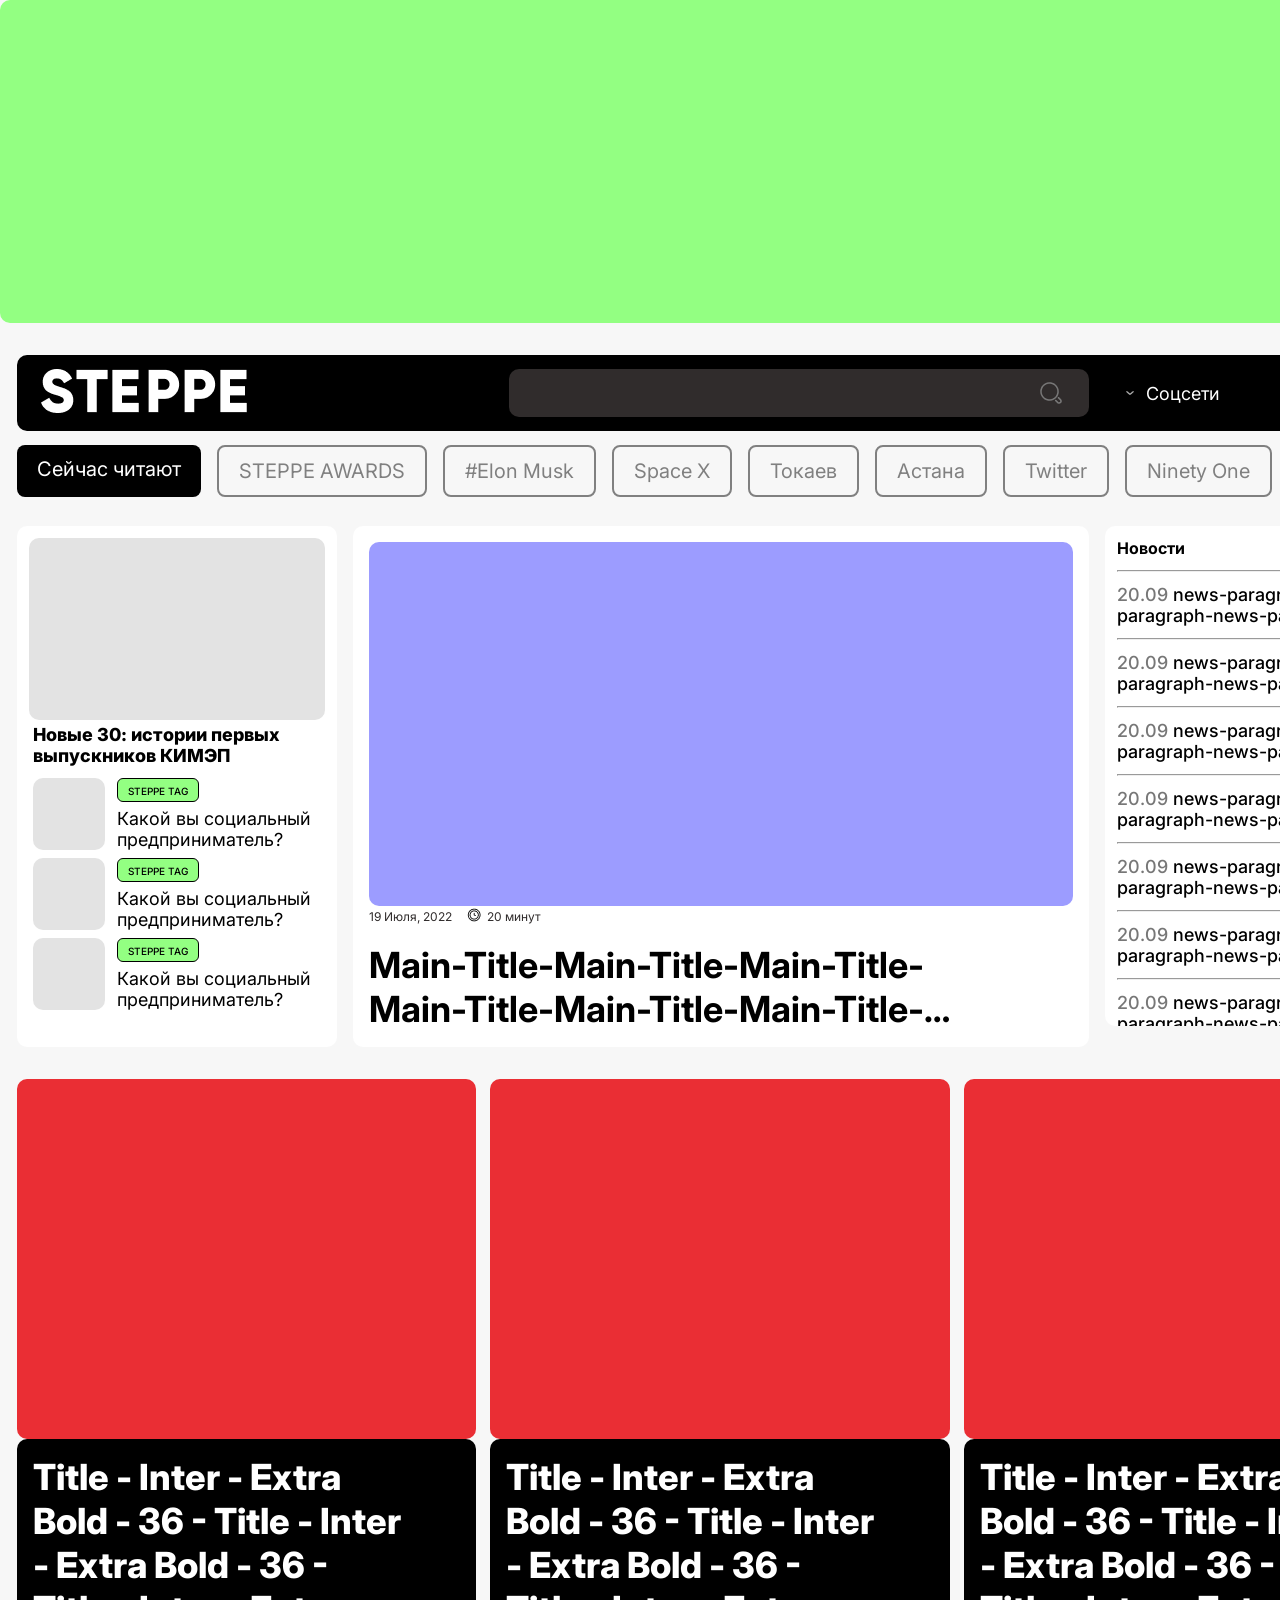
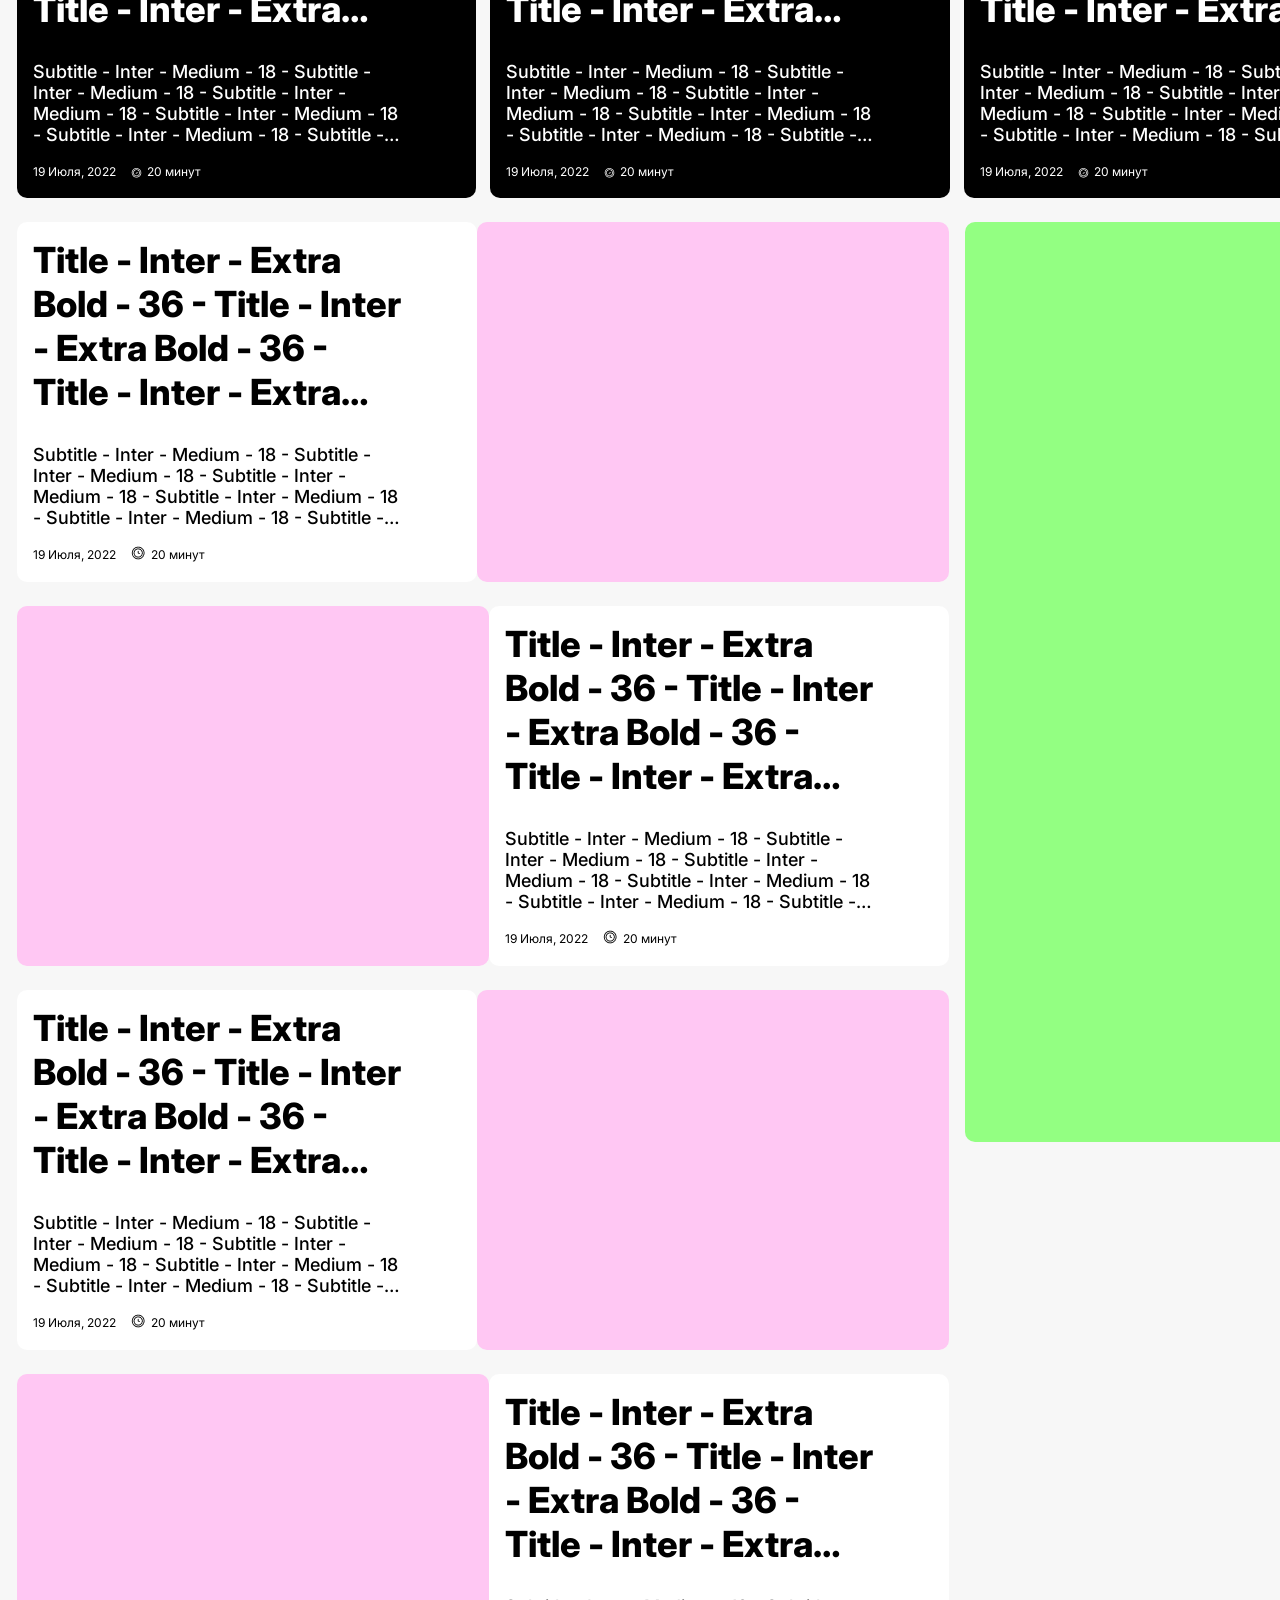
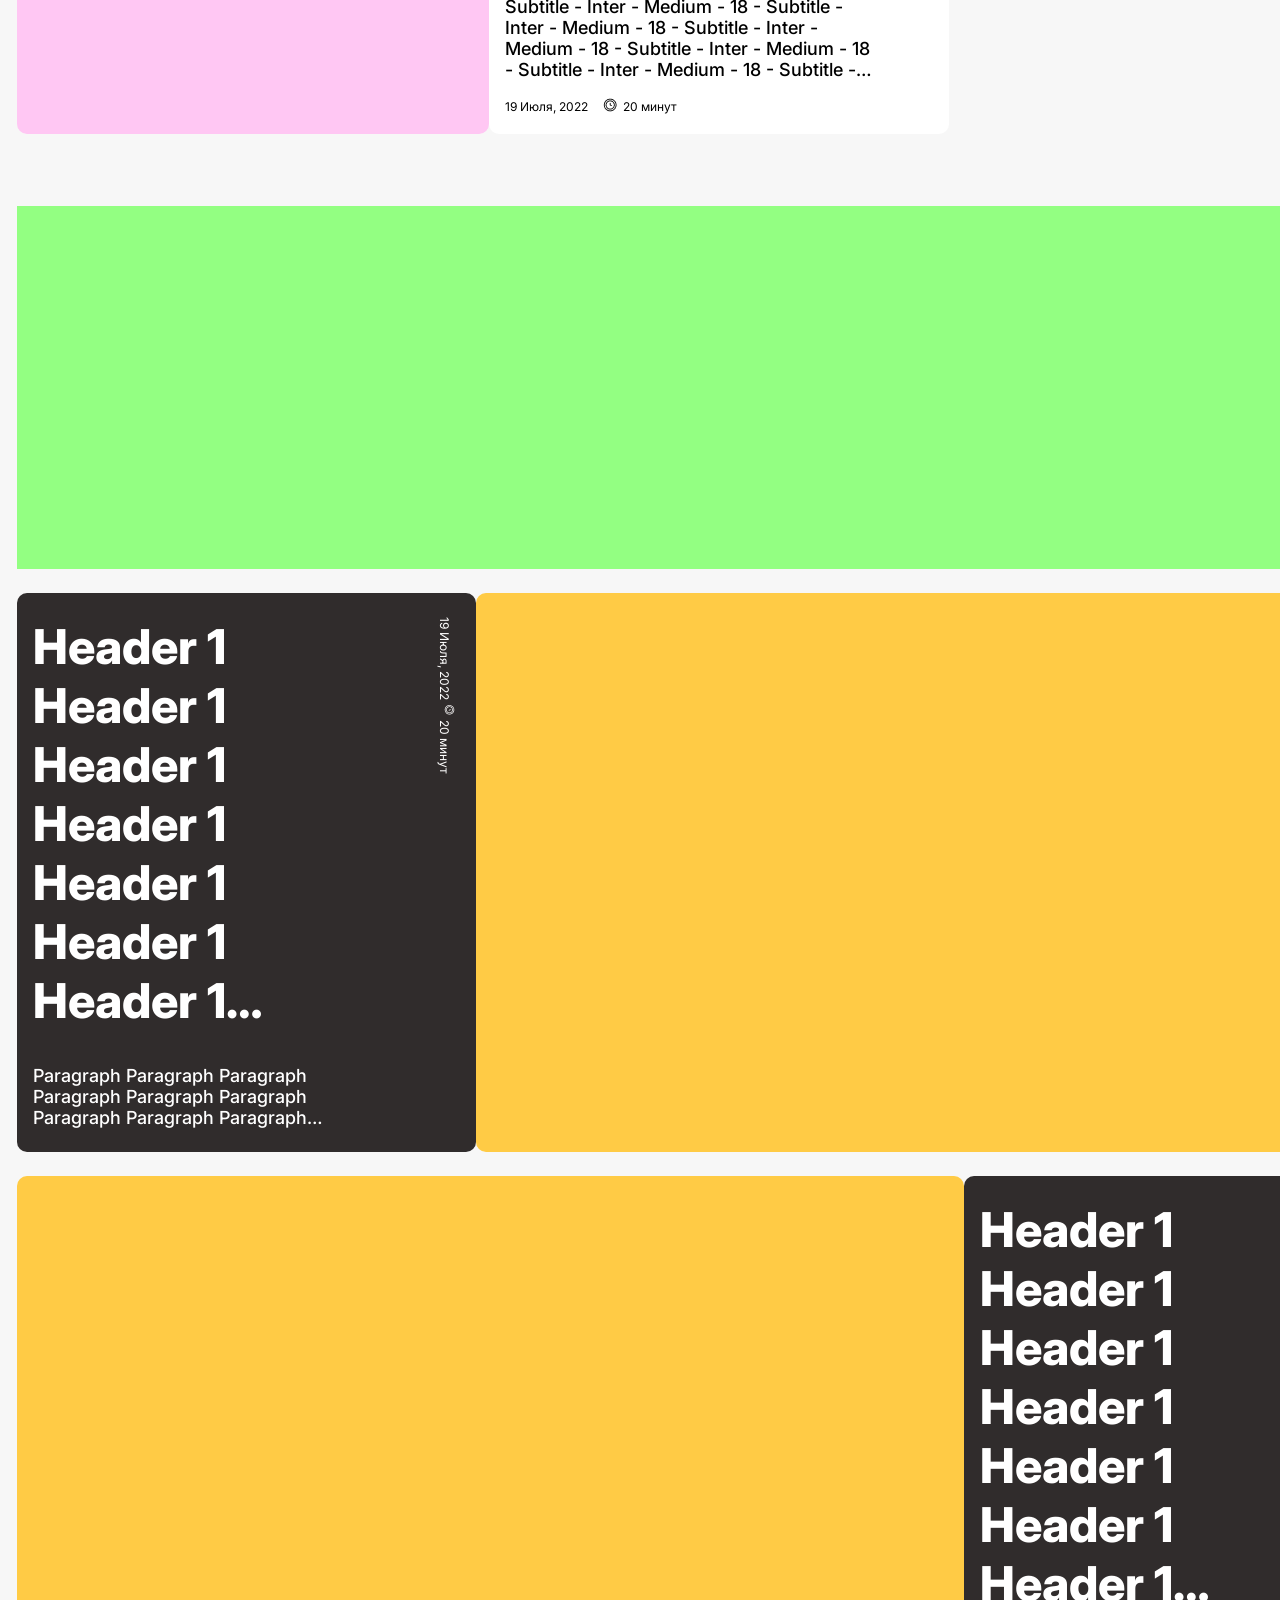
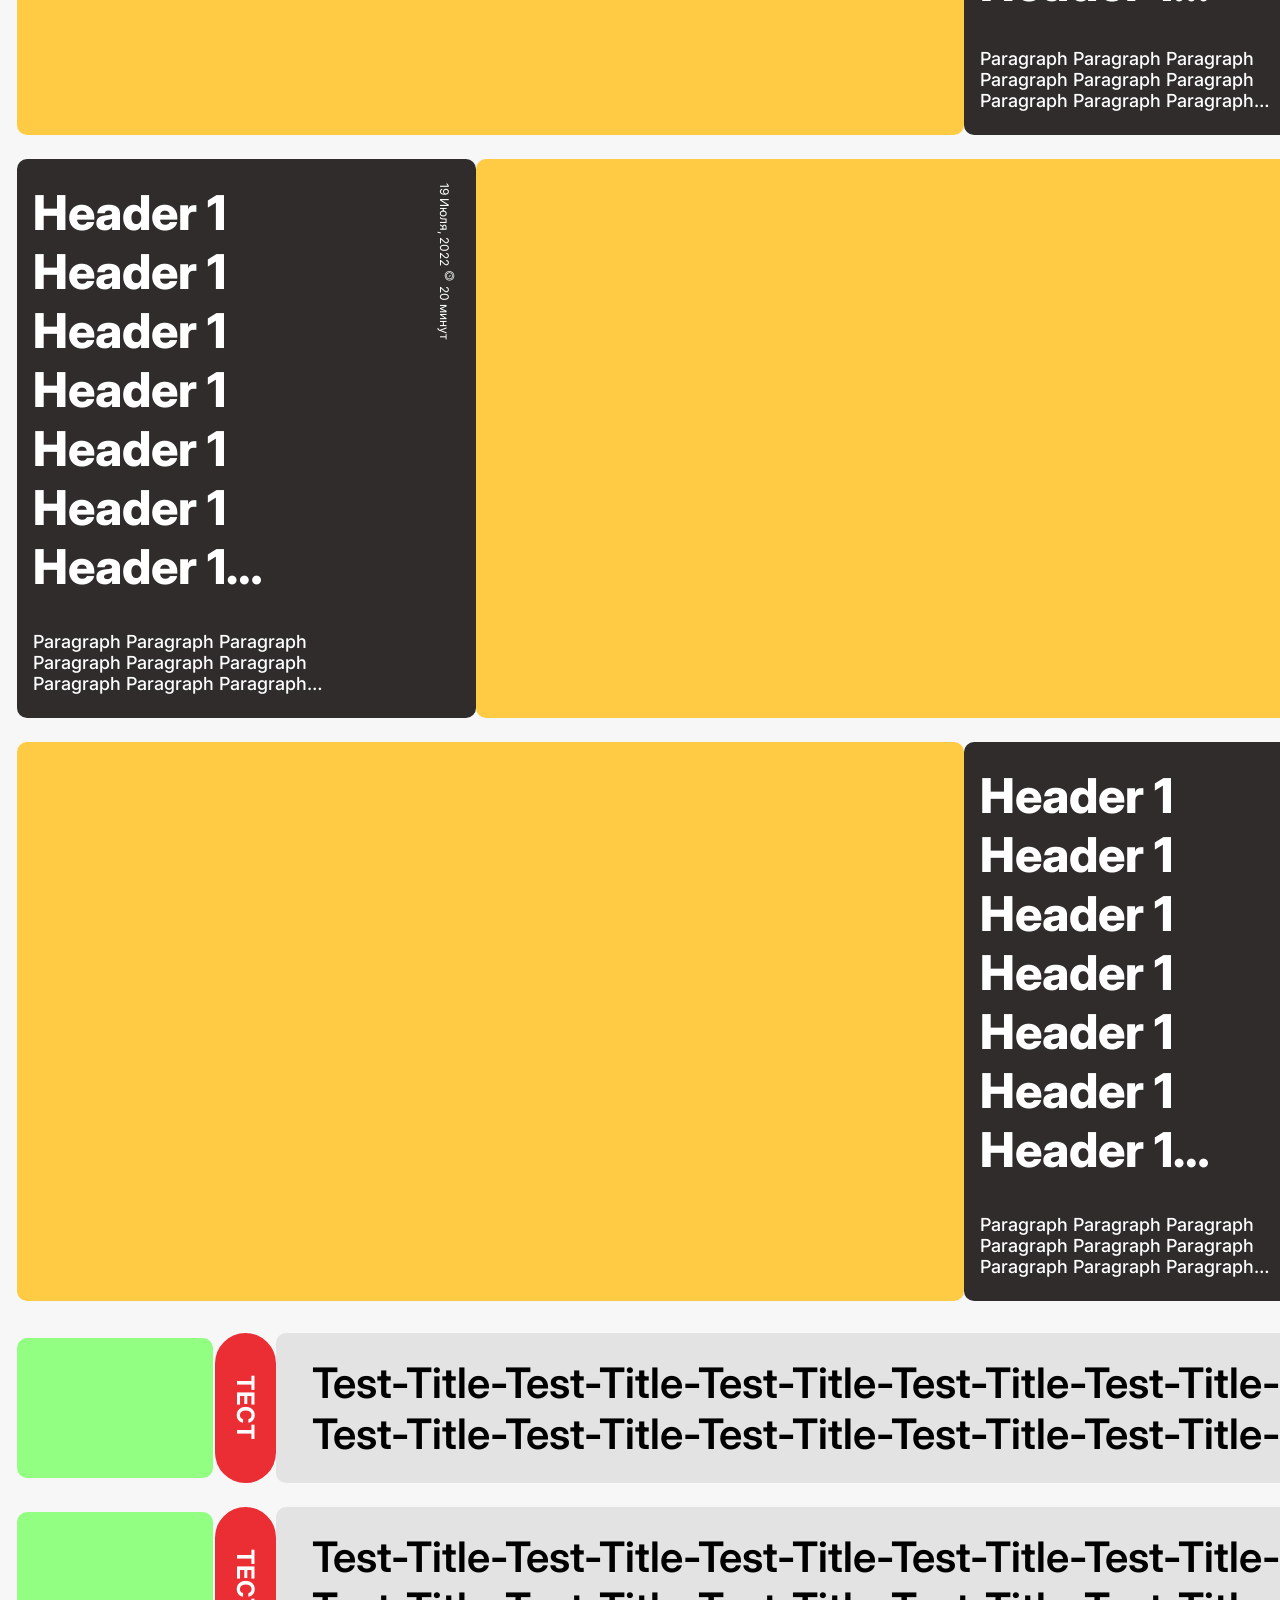
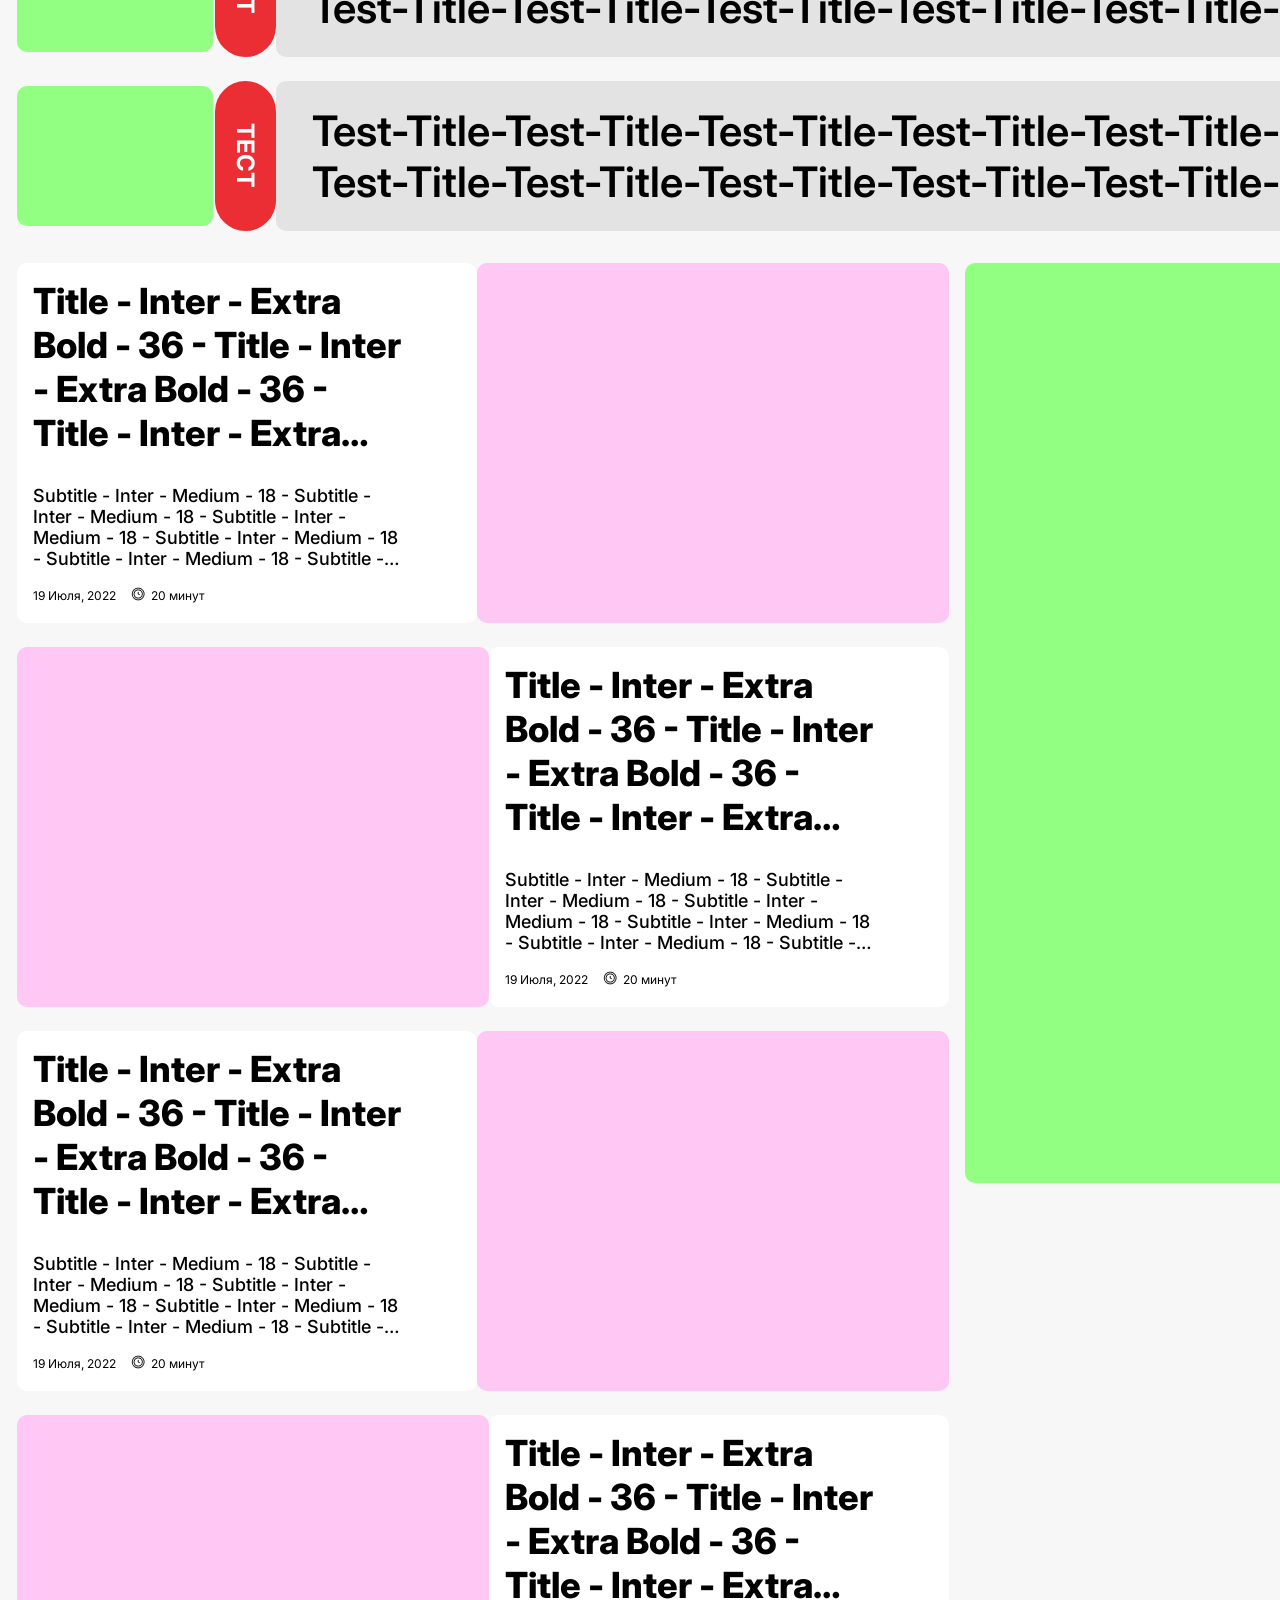
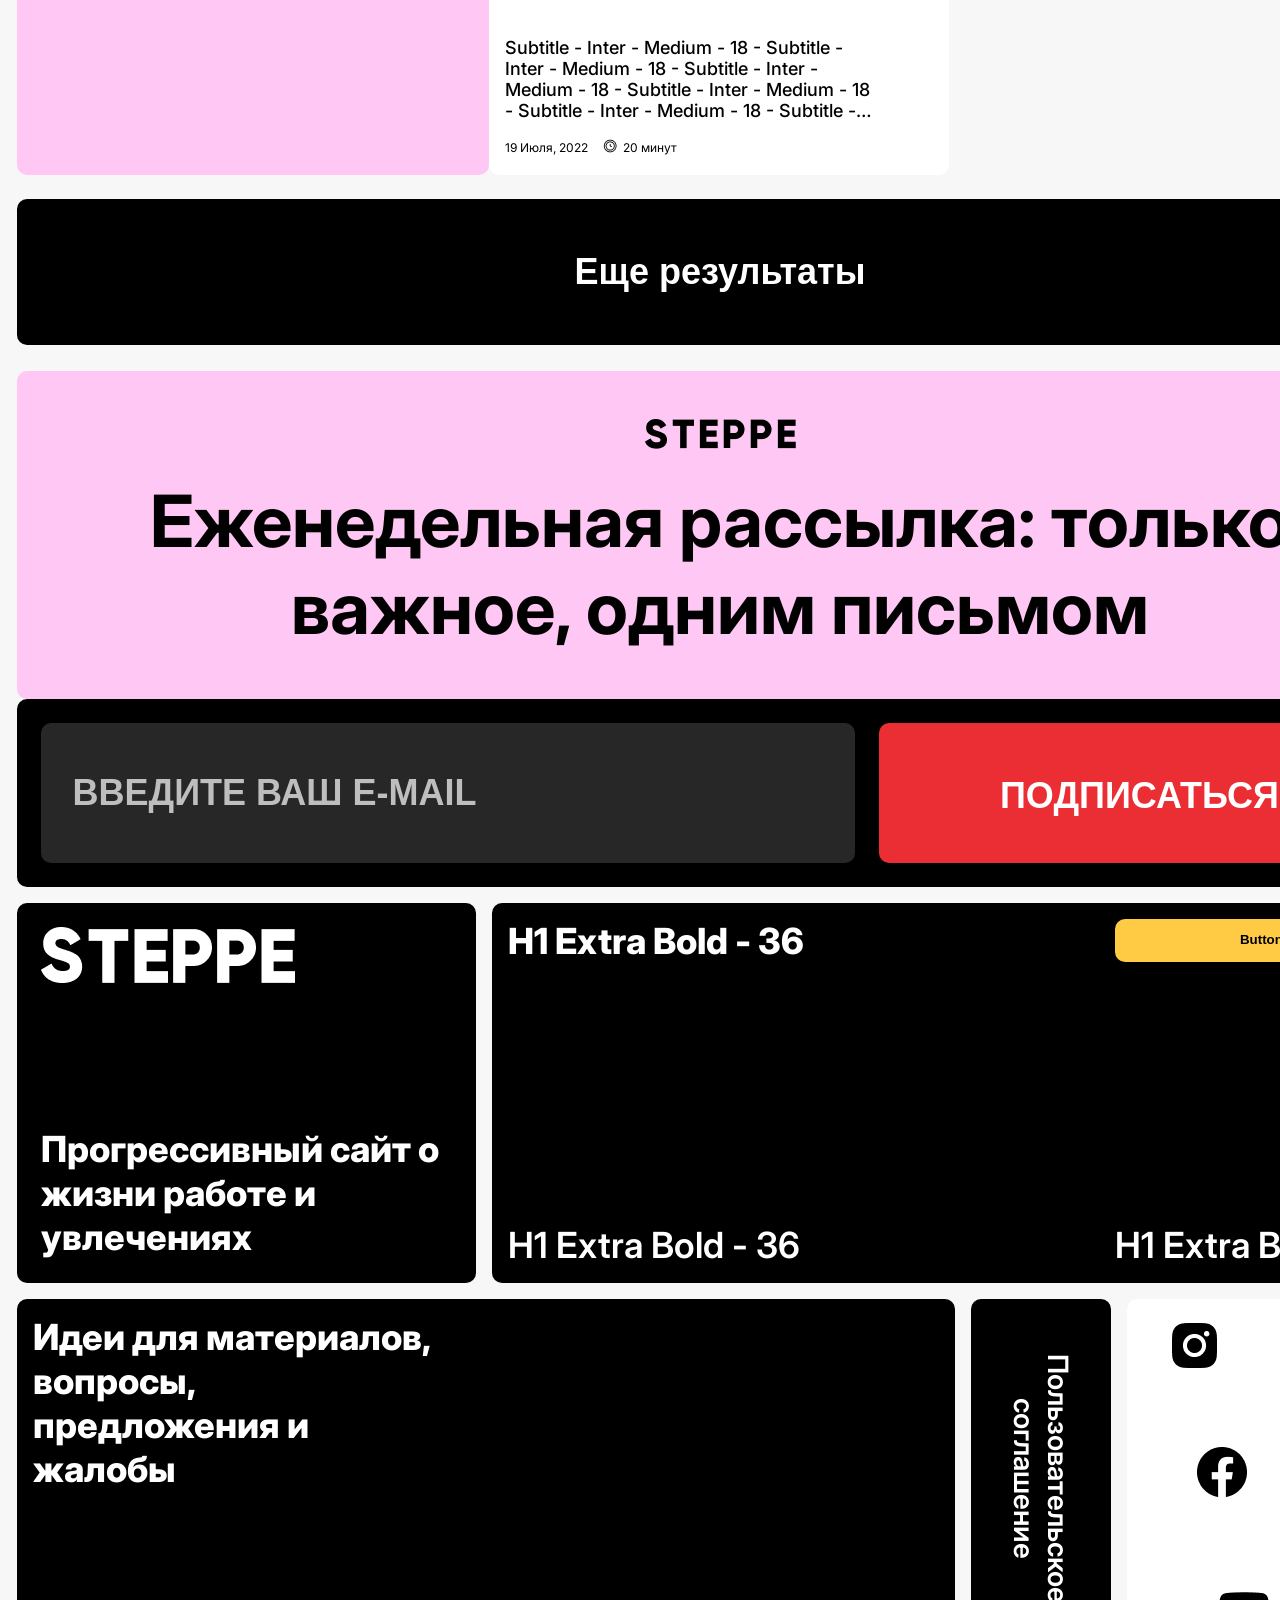
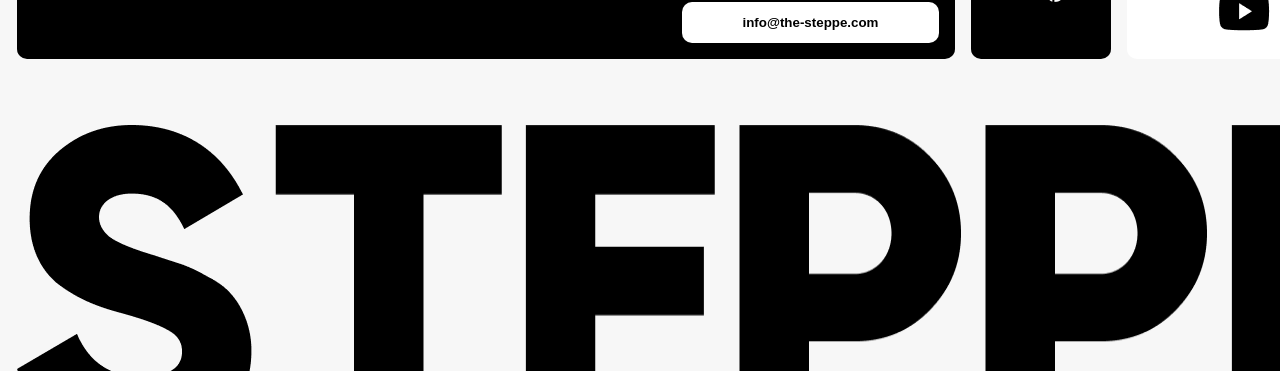
<file: index.html>
<!DOCTYPE html>
<html lang="en">
<head>
    <meta charset="UTF-8">
    <meta http-equiv="X-UA-Compatible" content="IE=edge">
    <meta name="viewport" content="width=device-width, initial-scale=1.0">
    <link rel="preconnect" href="https://fonts.googleapis.com">
<link rel="preconnect" href="https://fonts.gstatic.com" crossorigin>
<link href="https://fonts.googleapis.com/css2?family=Inter:wght@400;500;600;700;800&display=swap" rel="stylesheet">
    <link rel="stylesheet" href="style/style.css">
    <title>Steppe</title>
</head>
<body>
    <div class="container">
        <section class="banner banner-up">
            <div class="ads-block ads-block-up"></div>
        </section>
        <header class="header">
            <div class="wrapper header-wrapper">
                <div class="header-menu">
                    <div class="header-menu-left">
                        <div class="header-menu-left-logo">
                            <div class="header-menu-left-logo-letter">
                                <img src="images/header/logo-s.png" alt="#">
                            </div>
                            <div class="header-menu-left-logo-letter">
                                <img src="images/header/logo-t.png" alt="#">
                            </div>
                            <div class="header-menu-left-logo-letter">
                                <img src="images/header/logo-e.png" alt="#">
                            </div>
                            <div class="header-menu-left-logo-letter">
                                <img src="images/header/logo-p.png" alt="#">
                            </div>
                            <div class="header-menu-left-logo-letter">
                                <img src="images/header/logo-p.png" alt="#">
                            </div>
                            <div class="header-menu-left-logo-letter">
                                <img src="images/header/logo-e.png" alt="#">
                            </div>
                        </div>
                    </div>
                    <div class="header-menu-right">
                        <div class="header-menu-right-search">
                            <input type="text">
                            <div class="header-menu-right-content">
                                <img src="images/header/arrow.png" alt="#" class="header-menu-right-content-image">
                                <p class="header-menu-right-content-text">Соцсети</p>
                            </div>
                        </div>
                            <div class="header-menu-right-content">
                                <img src="images/header/arrow.png" alt="#" class="header-menu-right-content-image">
                                <p class="header-menu-right-content-text">Steppe Rus</p>
                                <p class="header-menu-right-content-setting">Настройки</p>
                            </div>
                            <div class="night_theme">
                                <img src="images/header/switcher.png" alt="">
                            </div> 
                    </div>
                </div>
                <div class="header-read">
                    <div class="header-read-tags">
                        <div class="header-read-block-black">Сейчас читают</div>
                        <div class="header-read-block">STEPPE AWARDS</div>
                        <div class="header-read-block">#Elon Musk</div>
                        <div class="header-read-block">Space X</div>
                        <div class="header-read-block">Токаев</div>
                        <div class="header-read-block">Астана</div>
                        <div class="header-read-block">Twitter</div>
                        <div class="header-read-block">Ninety One</div>
                    </div>
                    <div class="header-read-arrow">
                        <img src="images/header/arrow-right.png" alt="#">
                    </div>
                    <div class="header-read-night_theme">
                        <img src="images/header/switcher.png" alt="#">
                    </div>
                </div>
                <div class="header-content">
                    <div class="header-content-stories">
                        <div class="header-content-stories-up">
                            <div class="header-content-stories-image"></div>
                            <div class="header-content-stories-title">
                            <h6 class="header-content-stories-title-full">Новые 30: истории первых 
                                выпускников КИМЭП</h6>
                            <h6 class="header-content-stories-title-tablet">Header H2 - Bold Header H2 - 
                                Bold Header H2 - Bold</h6>
                            <h6 class="header-content-stories-title-mobile">Header H2 - Bold 
                                Header H2 - Bold</h6>
                            </div>
                        </div>
                            <div class="header-content-stories-interview">
                                <div class="header-content-stories-interview-block">
                                    <div class="header-content-stories-interview-block-img"></div>
                                    <div class="header-content-stories-interview-block-text">
                                        <div class="header-content-stories-interview-block-text-tag">STEPPE TAG</div>
                                        <a href="" class="header-content-stories-interview-block-text-content-full">Какой вы социальный 
                                            предприниматель?</a>
                                        <a href="" class="header-content-stories-interview-block-text-content-tablet">Description - Description - Description - Description - Description -</a>
                                    </div>
                                </div>
                                <div class="header-content-stories-interview-block">
                                    <div class="header-content-stories-interview-block-img"></div>
                                    <div class="header-content-stories-interview-block-text">
                                        <div class="header-content-stories-interview-block-text-tag">STEPPE TAG</div>
                                        <a href="" class="header-content-stories-interview-block-text-content-full">Какой вы социальный 
                                            предприниматель?</a>
                                        <a href="" class="header-content-stories-interview-block-text-content-tablet">Description - Description - Description - Description - Description -</a>
                                    </div>
                                </div>
                                <div class="header-content-stories-interview-block">
                                    <div class="header-content-stories-interview-block-img"></div>
                                    <div class="header-content-stories-interview-block-text">
                                        <div class="header-content-stories-interview-block-text-tag">STEPPE TAG</div>
                                        <a href="" class="header-content-stories-interview-block-text-content-full">Какой вы социальный 
                                            предприниматель?</a>
                                        <a href="" class="header-content-stories-interview-block-text-content-tablet">Description - Description - Description - Description - Description -</a>
                                    </div>
                                </div>
                            </div>
                        </div>
                    <div class="header-content-main">
                        <div class="header-content-main-img"></div>
                        <div class="date-and-time header-date-and-time">
                            <p class="date header-date">19 Июля, 2022 </p>
                            <div class="watch header-watch">
                                <img src="images/header/time-black.png" alt="#">
                            </div>
                            <p class="time header-time">20 минут</p>
                        </div>
                        <div class="header-content-main-title header-content-main-title-full">
                            <h1>Main-Title-Main-Title-Main-Title-
                                Main-Title-Main-Title-Main-Title-
                                Main-Title-Main-Title-Main-Title-Main-Title-Main-Title-Main-Title-</h1>
                        </div>
                        <div class="header-content-main-mobile">
                            <h5 class="header-content-main-title-mobile">Header H1 - Bold
                                Header H1 - Bold
                                Header H1 - Bold
                            </h5>
                            <p class="header-content-main-subtitle-mobile">Main-Paragraph-Main-Paragraph-Main-Paragraph-Main-Paragraph-Main-Paragraph-</p>
                        </div>                 
                    </div>
                    <div class="header-content-news">
                        <div class="header-content-news-title">Новости</div>
                        <hr class="news-full">
                        <div class="header-content-news-blocks">
                            <div class="header-content-news-content-top">
                                <div class="header-content-news-content">
                                    <p class="header-content-news-content-date">20.09 <a href="" class="header-content-news-content-text">NEWS-PARAGRAPH-NEWS-PARAGRAPH-NEWS-PARAGRAPH-NEWS-PARAGRAPH-</a></p>
                                </div>  
                                <hr class="news-full">                          
                                <div class="header-content-news-content">
                                    <p class="header-content-news-content-date">20.09 <a href="" class="header-content-news-content-text">NEWS-PARAGRAPH-NEWS-PARAGRAPH-NEWS-PARAGRAPH-NEWS-PARAGRAPH-</a></p>
                                </div>  
                                <hr class="news-full">                                               
                                <div class="header-content-news-content">
                                    <p class="header-content-news-content-date">20.09 <a href="" class="header-content-news-content-text">NEWS-PARAGRAPH-NEWS-PARAGRAPH-NEWS-PARAGRAPH-NEWS-PARAGRAPH-</a></p>
                                </div>
                                <hr class="news-full">                          
                                <div class="header-content-news-content">
                                    <p class="header-content-news-content-date">20.09 <a href="" class="header-content-news-content-text">NEWS-PARAGRAPH-NEWS-PARAGRAPH-NEWS-PARAGRAPH-NEWS-PARAGRAPH-</a></p>
                                </div> 
                                <hr class="news-full">                     
                                <div class="header-content-news-content">
                                    <p class="header-content-news-content-date">20.09 <a href="" class="header-content-news-content-text">NEWS-PARAGRAPH-NEWS-PARAGRAPH-NEWS-PARAGRAPH-NEWS-PARAGRAPH-</a></p>
                                </div>   
                            </div>
                            <hr class="news-full">
                            <hr class="news-tab">
                            <div class="header-content-news-content-bot">
                                <div class="header-content-news-content">
                                    <p class="header-content-news-content-date">20.09 <a href="" class="header-content-news-content-text">NEWS-PARAGRAPH-NEWS-PARAGRAPH-NEWS-PARAGRAPH-NEWS-PARAGRAPH-</a></p>
                                </div>  
                                <hr class="news-full">                                                   
                                <div class="header-content-news-content">
                                    <p class="header-content-news-content-date">20.09 <a href="" class="header-content-news-content-text">NEWS-PARAGRAPH-NEWS-PARAGRAPH-NEWS-PARAGRAPH-NEWS-PARAGRAPH-</a></p>
                                </div> 
                                <hr class="news-full">                            
                                <div class="header-content-news-content">
                                    <p class="header-content-news-content-date">20.09 <a href="" class="header-content-news-content-text">NEWS-PARAGRAPH-NEWS-PARAGRAPH-NEWS-PARAGRAPH-NEWS-PARAGRAPH-</a></p>
                                </div>  
                                <hr class="news-full">                                         
                                <div class="header-content-news-content">
                                    <p class="header-content-news-content-date">20.09 <a href="" class="header-content-news-content-text">NEWS-PARAGRAPH-NEWS-PARAGRAPH-NEWS-PARAGRAPH-NEWS-PARAGRAPH-</a></p>
                                </div>   
                                <hr class="news-full">                      
                                <div class="header-content-news-content">
                                    <p class="header-content-news-content-date">20.09 <a href="" class="header-content-news-content-text">NEWS-PARAGRAPH-NEWS-PARAGRAPH-NEWS-PARAGRAPH-NEWS-PARAGRAPH-</a></p>
                                </div>
                            </div>
                        </div>                                   
                    </div>
                </div>
            </div>
        </header>
        <section class="block-news">
            <div class="wrapper block-news-down-wrapper">
                <div class="block-news-vertical">
                    <div class="vertical-news">
                        <div class="block-news-img"></div>
                        <div class="block-news-text">  
                            <div class="block-news-img block-news-img-tablet"></div> 
                            <h2 class="block-news-title">Title - Inter - Extra Bold - 36 - Title - Inter - Extra Bold - 36 - Title - Inter - Extra Bold - 36 - </h2>
                            <p class="block-news-subtitle">Subtitle - Inter - Medium - 18 - Subtitle - Inter - Medium - 18 - Subtitle - Inter - Medium - 18 - Subtitle - Inter - Medium - 18 - Subtitle - Inter - Medium - 18 - Subtitle - Inter - Medium - 18 - </p>
                            <div class="date-and-time block-news-date-and-time">
                                <p class="date block-news-date">19 Июля, 2022 </p>
                                <div class="watch block-news-watch">
                                    <img src="images/block-tickets/time.png" alt="#">
                                </div>
                                <p class="time block-news-time">20 минут</p>
                            </div>
                            <div class="block-news-titul-table">
                                <h6 class="news-titul-table header-content-stories-title-mobile">Header - H2 - Bold 
                                    Header - H2 - Bold
                                    Header - H2 - Bold</h6>
                            </div>
                        </div>
                    </div>
                    <div class="vertical-news">
                        <div class="block-news-img"></div>
                        <div class="block-news-text">   
                            <div class="block-news-img block-news-img-tablet"></div>
                            <h2 class="block-news-title">Title - Inter - Extra Bold - 36 - Title - Inter - Extra Bold - 36 - Title - Inter - Extra Bold - 36 - </h2>
                            <p class="block-news-subtitle">Subtitle - Inter - Medium - 18 - Subtitle - Inter - Medium - 18 - Subtitle - Inter - Medium - 18 - Subtitle - Inter - Medium - 18 - Subtitle - Inter - Medium - 18 - Subtitle - Inter - Medium - 18 - </p>
                            <div class="date-and-time block-news-date-and-time">
                                <p class="date block-news-date">19 Июля, 2022 </p>
                                <div class="watch block-news-watch">
                                    <img src="images/block-tickets/time.png" alt="#">
                                </div>
                                <p class="time block-news-time">20 минут</p>
                            </div>
                            <div class="block-news-titul-table">
                                <h6 class="news-titul-table header-content-stories-title-mobile">Header - H2 - Bold 
                                    Header - H2 - Bold
                                    Header - H2 - Bold</h6>
                            </div>
                        </div>
                    </div>
                    <div class="vertical-news">
                        <div class="block-news-img"></div>
                        <div class="block-news-text">   
                            <div class="block-news-img block-news-img-tablet"></div>
                            <h2 class="block-news-title">Title - Inter - Extra Bold - 36 - Title - Inter - Extra Bold - 36 - Title - Inter - Extra Bold - 36 - </h2>
                            <p class="block-news-subtitle">Subtitle - Inter - Medium - 18 - Subtitle - Inter - Medium - 18 - Subtitle - Inter - Medium - 18 - Subtitle - Inter - Medium - 18 - Subtitle - Inter - Medium - 18 - Subtitle - Inter - Medium - 18 - </p>
                            <div class="date-and-time block-news-date-and-time">
                                <p class="date block-news-date">19 Июля, 2022 </p>
                                <div class="watch block-news-watch">
                                    <img src="images/block-tickets/time.png" alt="#">
                                </div>
                                <p class="time block-news-time">20 минут</p>
                            </div>
                            <div class="block-news-titul-table">
                                <h6 class="news-titul-table header-content-stories-title-mobile">Header H2 - Bold 
                                    Header H2 - Bold
                                    Header H2 - Bold</h6>
                            </div>
                        </div>
                    </div>
                </div>
                <div class="block-news-horizontal">
                    <div class="horizontal-news-content">
                        <div class="horizontal-news">
                            <div class="block-news-img horizontal-img horizontal-img-order"></div>
                            <div class="block-news-text horizontal-text horizontal-text-order">
                                <h2 class="block-news-title horizontal-title">Title - Inter - Extra Bold - 36 - Title - Inter - Extra Bold - 36 - Title - Inter - Extra Bold - 36 - </h2>
                                <p class="block-news-subtitle horizontal-subtitle">Subtitle - Inter - Medium - 18 - Subtitle - Inter - Medium - 18 - Subtitle - Inter - Medium - 18 - Subtitle - Inter - Medium - 18 - Subtitle - Inter - Medium - 18 - Subtitle - Inter - Medium - 18 - </p>
                                <div class="date-and-time horizontal-news-date-and-time">
                                    <p class="date horizontal-news-date">19 Июля, 2022 </p>
                                    <div class="watch horizontal-news-watch">
                                        <img src="images/header/time-black.png" alt="#">
                                    </div>
                                    <p class="time horizontal-news-time">20 минут</p>
                                </div>
                                <p class="horizontal-subtitle-tablet">NASA опубликовало первое сверхчеткое изображение вселенной</p>
                            </div>
                        </div>
                        <div class="horizontal-news">
                            <div class="block-news-img horizontal-img"></div>
                            <div class="block-news-text horizontal-text">
                                <h2 class="block-news-title horizontal-title">Title - Inter - Extra Bold - 36 - Title - Inter - Extra Bold - 36 - Title - Inter - Extra Bold - 36 - </h2>
                                <p class="block-news-subtitle horizontal-subtitle">Subtitle - Inter - Medium - 18 - Subtitle - Inter - Medium - 18 - Subtitle - Inter - Medium - 18 - Subtitle - Inter - Medium - 18 - Subtitle - Inter - Medium - 18 - Subtitle - Inter - Medium - 18 - </p>
                                <div class="date-and-time horizontal-news-date-and-time">
                                    <p class="date horizontal-news-date">19 Июля, 2022 </p>
                                    <div class="watch horizontal-news-watch">
                                        <img src="images/header/time-black.png" alt="#">
                                    </div>
                                    <p class="time horizontal-news-time">20 минут</p>
                                </div>
                                <p class="horizontal-subtitle-tablet">NASA опубликовало первое сверхчеткое изображение вселенной</p>
                            </div>
                        </div>
                        <div class="horizontal-news">
                            <div class="block-news-img horizontal-img horizontal-img-order"></div>
                            <div class="block-news-text horizontal-text horizontal-text-order">
                                <h2 class="block-news-title horizontal-title">Title - Inter - Extra Bold - 36 - Title - Inter - Extra Bold - 36 - Title - Inter - Extra Bold - 36 - </h2>
                                <p class="block-news-subtitle horizontal-subtitle">Subtitle - Inter - Medium - 18 - Subtitle - Inter - Medium - 18 - Subtitle - Inter - Medium - 18 - Subtitle - Inter - Medium - 18 - Subtitle - Inter - Medium - 18 - Subtitle - Inter - Medium - 18 - </p>
                                <div class="date-and-time horizontal-news-date-and-time">
                                    <p class="date horizontal-news-date">19 Июля, 2022 </p>
                                    <div class="watch horizontal-news-watch">
                                        <img src="images/header/time-black.png" alt="#">
                                    </div>
                                    <p class="time horizontal-news-time">20 минут</p>
                                </div>
                                <p class="horizontal-subtitle-tablet">NASA опубликовало первое сверхчеткое изображение вселенной</p>
                            </div>
                        </div>
                        <div class="horizontal-news horizontal-news-full">
                            <div class="block-news-img horizontal-img"></div>
                            <div class="block-news-text horizontal-text">
                                <h2 class="block-news-title horizontal-title">Title - Inter - Extra Bold - 36 - Title - Inter - Extra Bold - 36 - Title - Inter - Extra Bold - 36 - </h2>
                                <p class="block-news-subtitle horizontal-subtitle">Subtitle - Inter - Medium - 18 - Subtitle - Inter - Medium - 18 - Subtitle - Inter - Medium - 18 - Subtitle - Inter - Medium - 18 - Subtitle - Inter - Medium - 18 - Subtitle - Inter - Medium - 18 - </p>
                                <div class="date-and-time horizontal-news-date-and-time">
                                    <p class="date horizontal-news-date">19 Июля, 2022 </p>
                                    <div class="watch horizontal-news-watch">
                                        <img src="images/header/time-black.png" alt="#">
                                    </div>
                                    <p class="time horizontal-news-time">20 минут</p>
                                </div>
                                <p class="horizontal-subtitle-tablet">NASA опубликовало первое сверхчеткое изображение вселенной</p>
                            </div>
                        </div>
                    </div>
                    <div class="banner banner-right">
                        <div class="ads-block ads-block-right"></div>
                    </div>
                </div>
            </div>
        </section>
        <section class="banner banner-mid">
            <div class="wrapper">
                <div class="ads-block ads-block-mid"></div>
            </div>
        </section>
        <section class="block-tickets">
            <div class="wrapper block-tickets-wrapper">
                <div class="block-tickets-left">
                    <div class="ticket-content">
                        <div class="ticket-content-text">
                            <div class="ticket-content-titul">
                                <h4 class="ticket-content-titul-header">Header 1 
                                    Header 1 
                                    Header 1 
                                    Header 1 
                                    Header 1 
                                    Header 1 
                                    Header 1 
                                    Header 1 
                                </h4> 
                                <h4 class="ticket-content-titul-header-tablet">Display - H3 - 
                                    Extrabold
                                    Display - H3 - 
                                    Extrabold</h4>                         
                            </div>
                            <div class="ticket-content-description">
                                Paragraph Paragraph Paragraph Paragraph Paragraph Paragraph Paragraph Paragraph Paragraph Paragraph Paragraph Paragraph Paragraph 
                            </div>
                            <div class="ticket-content-description-tablet">
                                Body - H1 - Regular
                                Body - H1 - Regular
                                Body - H1 - Regular
                            </div>
                        </div>
                        <div class="date-and-time block-tickets-date-and-time">
                            <p class="date block-tickets-date">19 Июля, 2022 </p>
                            <div class="watch block-tickets-watch">
                                <img src="images/block-tickets/time.png" alt="#">
                            </div>
                            <p class="time block-tickets-time">20 минут</p>
                        </div>
                    </div>
                    <div class="ticket-img"></div>
                </div>
                <div class="block-tickets-right">
                    <div class="ticket-img"></div>
                    <div class="ticket-content">
                        <div class="ticket-content-text">
                            <div class="ticket-content-titul">
                                <h4 class="ticket-content-titul-header">Header 1 
                                    Header 1 
                                    Header 1 
                                    Header 1 
                                    Header 1 
                                    Header 1 
                                    Header 1 
                                    Header 1 
                                </h4>  
                                <h4 class="ticket-content-titul-header-tablet">Display - H3 - 
                                    Extrabold
                                    Display - H3 - 
                                    Extrabold</h4>                         
                            </div>
                            <div class="ticket-content-description">
                                Paragraph Paragraph Paragraph Paragraph Paragraph Paragraph Paragraph Paragraph Paragraph Paragraph Paragraph Paragraph Paragraph 
                            </div>
                            <div class="ticket-content-description-tablet">
                                Body - H1 - Regular
                                Body - H1 - Regular
                                Body - H1 - Regular
                            </div>
                        </div>
                        <div class="date-and-time block-tickets-date-and-time">
                            <p class="date block-tickets-date">19 Июля, 2022 </p>
                            <div class="watch block-tickets-watch">
                                <img src="images/block-tickets/time.png" alt="#">
                            </div>
                            <p class="time block-tickets-time">20 минут</p>
                        </div>
                    </div>
                </div>
                <div class="block-tickets-left">
                    <div class="ticket-content">
                        <div class="ticket-content-text">
                            <div class="ticket-content-titul">
                                <h4 class="ticket-content-titul-header">Header 1 
                                    Header 1 
                                    Header 1 
                                    Header 1 
                                    Header 1 
                                    Header 1 
                                    Header 1 
                                    Header 1 
                                </h4>     
                                <h4 class="ticket-content-titul-header-tablet">Display - H3 - 
                                    Extrabold
                                    Display - H3 - 
                                    Extrabold</h4>                      
                            </div>
                            <div class="ticket-content-description">
                                Paragraph Paragraph Paragraph Paragraph Paragraph Paragraph Paragraph Paragraph Paragraph Paragraph Paragraph Paragraph Paragraph 
                            </div>
                            <div class="ticket-content-description-tablet">
                                Body - H1 - Regular
                                Body - H1 - Regular
                                Body - H1 - Regular
                            </div>
                        </div>
                        <div class="date-and-time block-tickets-date-and-time">
                            <p class="date block-tickets-date">19 Июля, 2022 </p>
                            <div class="watch block-tickets-watch">
                                <img src="images/block-tickets/time.png" alt="#">
                            </div>
                            <p class="time block-tickets-time">20 минут</p>
                        </div>
                    </div>
                    <div class="ticket-img"></div>
                </div>
                <div class="block-tickets-right">
                    <div class="ticket-img"></div>
                    <div class="ticket-content">
                        <div class="ticket-content-text">
                            <div class="ticket-content-titul">
                                <h4 class="ticket-content-titul-header">Header 1 
                                    Header 1 
                                    Header 1 
                                    Header 1 
                                    Header 1 
                                    Header 1 
                                    Header 1 
                                    Header 1 
                                </h4>   
                                <h4 class="ticket-content-titul-header-tablet">Display - H3 - 
                                    Extrabold
                                    Display - H3 - 
                                    Extrabold</h4>                        
                            </div>
                            <div class="ticket-content-description">
                                Paragraph Paragraph Paragraph Paragraph Paragraph Paragraph Paragraph Paragraph Paragraph Paragraph Paragraph Paragraph Paragraph 
                            </div>
                            <div class="ticket-content-description-tablet">
                                Body - H1 - Regular
                                Body - H1 - Regular
                                Body - H1 - Regular
                            </div>
                        </div>
                        <div class="date-and-time block-tickets-date-and-time">
                            <p class="date block-tickets-date">19 Июля, 2022 </p>
                            <div class="watch block-tickets-watch">
                                <img src="images/block-tickets/time.png" alt="#">
                            </div>
                            <p class="time block-tickets-time">20 минут</p>
                        </div>
                    </div>
                </div>  
            </div>
        </section>

        <section class="block-news block-news-down">
            <div class="wrapper block-news-down-wrapper">

                <div class="tests">
                    <div class="test">
                        <div class="ads-block ads-block-test"></div>
                        <div class="test-title">ТЕСТ</div>
                        <div class="test-content">
                            <p class="test-content-text">Test-Title-Test-Title-Test-Title-Test-Title-Test-Title-Test-Title-Test-Title-Test-Title-Test-Title-Test-Title-</p>
                        </div>
                    </div>
                    <div class="test">
                        <div class="ads-block ads-block-test"></div>
                        <div class="test-title">ТЕСТ</div>
                        <div class="test-content">
                            <p class="test-content-text">Test-Title-Test-Title-Test-Title-Test-Title-Test-Title-Test-Title-Test-Title-Test-Title-Test-Title-Test-Title-</p>
                        </div>
                    </div>
                    <div class="test">
                        <div class="ads-block ads-block-test"></div>
                        <div class="test-title">ТЕСТ</div>
                        <div class="test-content">
                            <p class="test-content-text">Test-Title-Test-Title-Test-Title-Test-Title-Test-Title-Test-Title-Test-Title-Test-Title-Test-Title-Test-Title-</p>
                        </div>
                    </div>
                </div>

                <div class="block-news-horizontal block-news-horizontal-bot">
                    <div class="horizontal-news-content">
                        <div class="horizontal-news">
                            <div class="block-news-img horizontal-img horizontal-img-order"></div>
                            <div class="block-news-text horizontal-text horizontal-text-order">
                                <h2 class="block-news-title horizontal-title">Title - Inter - Extra Bold - 36 - Title - Inter - Extra Bold - 36 - Title - Inter - Extra Bold - 36 - </h2>
                                <p class="block-news-subtitle horizontal-subtitle">Subtitle - Inter - Medium - 18 - Subtitle - Inter - Medium - 18 - Subtitle - Inter - Medium - 18 - Subtitle - Inter - Medium - 18 - Subtitle - Inter - Medium - 18 - Subtitle - Inter - Medium - 18 - </p>
                                <div class="date-and-time horizontal-news-date-and-time">
                                    <p class="date horizontal-news-date">19 Июля, 2022 </p>
                                    <div class="watch horizontal-news-watch">
                                        <img src="images/header/time-black.png" alt="#">
                                    </div>
                                    <p class="time horizontal-news-time">20 минут</p>
                                </div>
                            </div>
                        </div>
                        <div class="horizontal-news">
                            <div class="block-news-img horizontal-img"></div>
                            <div class="block-news-text horizontal-text">
                                <h2 class="block-news-title horizontal-title">Title - Inter - Extra Bold - 36 - Title - Inter - Extra Bold - 36 - Title - Inter - Extra Bold - 36 - </h2>
                                <p class="block-news-subtitle horizontal-subtitle">Subtitle - Inter - Medium - 18 - Subtitle - Inter - Medium - 18 - Subtitle - Inter - Medium - 18 - Subtitle - Inter - Medium - 18 - Subtitle - Inter - Medium - 18 - Subtitle - Inter - Medium - 18 - </p>
                                <div class="date-and-time horizontal-news-date-and-time">
                                    <p class="date horizontal-news-date">19 Июля, 2022 </p>
                                    <div class="watch horizontal-news-watch">
                                        <img src="images/header/time-black.png" alt="#">
                                    </div>
                                    <p class="time horizontal-news-time">20 минут</p>
                                    </div>
                            </div>
                        </div>
                        <div class="horizontal-news">
                            <div class="block-news-img horizontal-img horizontal-img-order"></div>
                            <div class="block-news-text horizontal-text horizontal-text-order">
                                <h2 class="block-news-title horizontal-title">Title - Inter - Extra Bold - 36 - Title - Inter - Extra Bold - 36 - Title - Inter - Extra Bold - 36 - </h2>
                                <p class="block-news-subtitle horizontal-subtitle">Subtitle - Inter - Medium - 18 - Subtitle - Inter - Medium - 18 - Subtitle - Inter - Medium - 18 - Subtitle - Inter - Medium - 18 - Subtitle - Inter - Medium - 18 - Subtitle - Inter - Medium - 18 - </p>
                                <div class="date-and-time horizontal-news-date-and-time">
                                    <p class="date horizontal-news-date">19 Июля, 2022 </p>
                                    <div class="watch horizontal-news-watch">
                                        <img src="images/header/time-black.png" alt="#">
                                    </div>
                                    <p class="time horizontal-news-time">20 минут</p>
                                </div>
                            </div>
                        </div>
                        <div class="horizontal-news">
                            <div class="block-news-img horizontal-img"></div>
                            <div class="block-news-text horizontal-text">
                                <h2 class="block-news-title horizontal-title">Title - Inter - Extra Bold - 36 - Title - Inter - Extra Bold - 36 - Title - Inter - Extra Bold - 36 - </h2>
                                <p class="block-news-subtitle horizontal-subtitle">Subtitle - Inter - Medium - 18 - Subtitle - Inter - Medium - 18 - Subtitle - Inter - Medium - 18 - Subtitle - Inter - Medium - 18 - Subtitle - Inter - Medium - 18 - Subtitle - Inter - Medium - 18 - </p>
                                <div class="date-and-time block-news-date-and-time">
                                    <p class="date horizontal-news-date">19 Июля, 2022 </p>
                                    <div class="watch horizontal-news-watch">
                                        <img src="images/header/time-black.png" alt="#">
                                    </div>
                                    <p class="time horizontal-news-time">20 минут</p>
                                </div>
                            </div>
                        </div>
                    </div>
                    <div class="banner banner-right">
                        <div class="ads-block ads-block-right"></div>
                    </div>
                </div>
                <button class="test-btn">Еще результаты</button>
                <button class="test-btn test-btn-mob">ХОЧУ ЕЩЕ</button>
            </div>
        </section>

        <footer class="footer">
            <div class="wrapper footer-wrapper">
                <div class="distribution">
                    <div class="distribution-title">
                        <div class="distribution-title-logos">
                            <div class="distribution-title-logo">
                                <img src="images/footer/s.png" alt="#">
                                <img src="images/footer/t.png" alt="#">
                                <img src="images/footer/e.png" alt="#">
                                <img src="images/footer/p.png" alt="#">
                                <img src="images/footer/p.png" alt="#">
                                <img src="images/footer/e.png" alt="#">
                            </div>
                            <div class="distribution-title-logo-tablet">
                                <img src="images/footer/s-tablet.png" alt="#">
                                <img src="images/footer/t-tablet.png" alt="#">
                                <img src="images/footer/e-tablet.png" alt="#">
                                <img src="images/footer/p-tablet.png" alt="#">
                                <img src="images/footer/p-tablet.png" alt="#">
                                <img src="images/footer/e-tablet.png" alt="#">
                            </div>
                            <div class="distribution-title-logo-mobile">
                                <img src="images/footer/s-mob.png" alt="#">
                                <img src="images/footer/t-mob.png" alt="#">
                                <img src="images/footer/e-mob.png" alt="#">
                                <img src="images/footer/p-mob.png" alt="#">
                                <img src="images/footer/p-mob.png" alt="#">
                                <img src="images/footer/e-mob.png" alt="#">
                            </div>
                        </div>
                        <div class="distribution-title-text">
                            <h4>Еженедельная рассылка: только важное, одним письмом</h4>
                        </div>
                    </div>
                    <div class="distribution-form">
                        <input type="email" value="ВВЕДИТЕ ВАШ E-MAIL" class="distribution-input">
                        <button class="distribution-btn">ПОДПИСАТЬСЯ</button>
                    </div>
                </div>
                <div class="information">
                    <div class="information-up">
                        <div class="information-small">
                            <div class="information-small-logos">
                                <img src="images/footer/s-white.png" alt="#">
                                <img src="images/footer/t-white.png" alt="#">
                                <img src="images/footer/e-white.png" alt="#">
                                <img src="images/footer/p-white.png" alt="#">
                                <img src="images/footer/p-white.png" alt="#">
                                <img src="images/footer/e-white.png" alt="#">
                            </div>
                            <div class="information-small-logos-tablet">
                                <img src="images/footer/s-tablet2.png" alt="#">
                                <img src="images/footer/t-tablet2.png" alt="#">
                                <img src="images/footer/e-tablet2.png" alt="#">
                                <img src="images/footer/p-tablet2.png" alt="#">
                                <img src="images/footer/p-tablet2.png" alt="#">
                                <img src="images/footer/e-tablet2.png" alt="#">
                            </div>
                            <div class="information-small-logos-mobile">
                                <img src="images/footer/s-mob3.png" alt="#">
                                <img src="images/footer/t-mob2.png" alt="#">
                                <img src="images/footer/e-mob2.png" alt="#">
                                <img src="images/footer/p-mob2.png" alt="#">
                                <img src="images/footer/p-mob2.png" alt="#">
                                <img src="images/footer/e-mob2.png" alt="#">
                            </div>
                            <div class="information-small-text">
                                <h6 class="information-small-title">Прогрессивный сайт о жизни работе и увлечениях</h6>
                            </div>
                        </div>
                        <div class="information-big">
                            <div class="information-big-left">
                                <p class="information-big-title-up">H1 Extra Bold - 36</p>
                                <p class="information-big-title-down">H1 Extra Bold - 36</p>
                            </div>
                            <div class="information-big-right">
                                <button class="information-big-btn">Button</button>
                                <p class="information-big-title-down">H1 Extra Bold - 36</p>
                            </div>
                        </div>
                    </div>
                    <div class="information-down">
                        <div class="information-down-big">
                            <div class="information-down-big-left">
                                <p class="information-down-big-title">
                                    Идеи для материалов, вопросы, предложения и жалобы
                                </p>
                            </div>
                            <div class="information-down-big-right">
                                <button class="information-down-big-btn">info@the-steppe.com</button>
                            </div>
                        </div>
                        <div class="information-down-tablet-row">
                            <div class="information-down-btn"><p>Пользовательское
                                соглашение</p>
                            </div>
                            <div class="information-down-social">
                                <div class="information-down-social-left">
                                    <div class="insta"><img src="images/footer/insta.png" alt="#"></div>
                                    <div class="facebook"><img src="images/footer/facebook.png" alt="#"></div>
                                    <div class="youtube"><img src="images/footer/youtube.png" alt="#"></div>
                                    <div class="insta-tablet"><img src="images/footer/insta-big.png" alt="#"></div>
                                    <div class="facebook-tablet"><img src="images/footer/facebook-big.png" alt="#"></div>
                                    <div class="youtube-tablet"><img src="images/footer/youtube-big.png" alt="#"></div>
                                </div>
                                <div class="information-down-social-right">
                                    <div class="telega"><img src="images/footer/telega.png" alt="#"></div>
                                    <div class="vk"><img src="images/footer/vk.png" alt="#"></div>
                                    <div class="telega-tablet"><img src="images/footer/telega-big.png" alt="#"></div>
                                    <div class="vk-tablet"><img src="images/footer/vk-big.png" alt="#"></div>
                                </div>
                            </div>
                        </div>
                    </div>
                </div>
                <div class="big-logo">
                    <img src="images/footer/s-big.png" alt="#">
                    <img src="images/footer/t-big.png" alt="#">
                    <img src="images/footer/e-big.png" alt="#">
                    <img src="images/footer/p-big.png" alt="#">
                    <img src="images/footer/p-big.png" alt="#">
                    <img src="images/footer/e-big.png" alt="#">
                </div>
                <div class="big-logo-tablet">
                    <img src="images/footer/s-tablet-big.png" alt="#">
                    <img src="images/footer/t-tablet-big.png" alt="#">
                    <img src="images/footer/e-tablet-big.png" alt="#">
                    <img src="images/footer/p-tablet-big.png" alt="#">
                    <img src="images/footer/p-tablet-big.png" alt="#">
                    <img src="images/footer/e-tablet-big.png" alt="#">
                </div>
                <div class="final-logo">
                    <img src="images/footer/s-final.png" alt="#">
                    <img src="images/footer/t-final.png" alt="#">
                    <img src="images/footer/e-final.png" alt="#">
                    <img src="images/footer/p-final.png" alt="#">
                    <img src="images/footer/p-final.png" alt="#">
                    <img src="images/footer/e-final.png" alt="#">
                </div>
            </div>
        </footer>
    </div>
    <div class="mobile-menu">
        <div class="home">
            <img src="images/menu/home.png" alt="#">
            <p>STEPPE</p>
        </div>
        <div class="search">
            <img src="images/menu/search.png" alt="#">
            <p>Поиск</p>
        </div>
        <div class="trends">
            <img src="images/menu/trends.png" alt="#">
            <p>В тренде</p>
        </div>
        <div class="setting">
            <img src="images/menu/setting.png" alt="#">
            <p>Настройки</p>
        </div>
    </div>
</body>
</html>
</file>
<file: style/style.css>
*,
*:after,
*:before {
    box-sizing: border-box;
    padding: 0;
    margin: 0;
}
h1, h2, h3, h4, h5, h6, p, a {
    margin: 0;
    font-size: 1em;
    text-decoration: none;
}
body {
    font-family: 'Inter', sans-serif;
    font-weight: 400;
    font-size: 18px;
    color: #ffffff;
}
.container {
    width: 1440px;
    margin: 0 auto;
    background-color: #f7f7f7;
} 
.wrapper {
    width: 97.7%; 
    /* 1408px */
    margin: 0 auto;
}
.header-content-stories-title-mobile, .header-content-main-title h1, .header-content-stories-title-tablet {
    white-space: pre-line;
}
.header-content-news-title, .header-content-stories-title-tablet, .header-content-main-title-mobile, 
.header-content-stories-title-mobile, .horizontal-subtitle-tablet, .test-title {
    font-weight: 700;
}
.header-content-stories-title-full, .header-content-main-title, .block-news-title, .ticket-content-titul-header, 
.ticket-content-titul-header-tablet, .information-big-title-up, .information-small-title, .information-big-btn, 
.information-down-big-title {
    font-weight: 800;
}
.header-content-stories-interview-block-text-tag, .header-content-news-content-text, .header-content-news-content-date, 
.block-news-subtitle, .ticket-content-description {
    font-weight: 500;
}
.test-content-text, .test-btn, .distribution-title-text, .information-big-title-down, .information-down-btn {
    font-weight: 600;
}
.header-read-block, .header-read-block-black, .header-content-stories-title-tablet, .header-content-stories-title-mobile,
.horizontal-subtitle-tablet {
    font-size: 20px;
}
.header-content-main-title, .block-news-title, .ticket-content-titul-header-tablet, .test-btn, .information-big-title-up, 
.information-big-title-down, .information-small-title, .information-down-big-title {
    font-size: 36px;
}
.header-content-news-title {
    font-size: 16px;
}
.ticket-content-titul-header {
    font-size: 48px;
}
.header-content-stories-interview-block-text-tag, .header-content-stories-interview-block-text-content-tablet {
    font-size: 14px;
}
.header-content-main-title-mobile, .test-title {
    font-size: 24px;
}
.test-btn-mob {
    font-size: 25px;
}
.date, .time {
    font-size: 12px;
}
.header-content-stories-interview-block-text-tag {
    font-size: 10px;
}
.test-content-text {
    font-size: 42px;
}
.distribution-title-text {
    font-size: 72px;
}
.information-down-btn {
    font-size: 28px;
}
.header-content-news-content-date {
    color: #777777;
}
.header-read-block {
    color: #808080;
}
.header-content-stories-title-full, .header-content-stories-interview-block-text-content-full, 
.header-content-stories-interview-block-text-content-tablet, .header-content-stories-title-tablet, 
.header-content-stories-interview-block-text-tag, .header-content-stories-interview-block-text-content-tablet, 
.header-content-main-title, .header-content-news-title, .header-content-news-content-text, .header-content-main-title-mobile, 
.header-content-main-subtitle-mobile, .header-content-stories-title-mobile, .horizontal-title, .horizontal-subtitle, 
.horizontal-news-date, .horizontal-news-time, .horizontal-subtitle-tablet, .test-content-text, .distribution-title-text{
    color: #000000;
}
.header-date, .header-time {
    color: #302C2C;
}
/* border radius */
.ads-block, .header-menu, .header-content-stories, .header-content-main, .header-content-news, 
.header-content-stories-image, .header-content-main-img, .header-content-stories-interview-block-img, 
.block-news-img, .block-news-text, .ticket-content, .ticket-img, .ads-block-test, .test-content, .test-btn, 
.distribution-title, .distribution-form, .distribution-input, .distribution-btn, .information-small,
.information-big, .information-down-big, .information-down-social, .information-big-btn, .information-down-btn, 
.information-down-big-btn {
    border-radius: 10px;
}
.header-read-block, .header-read-block-black {
    border-radius: 8px;
}
.header-content-stories-interview-block-text-tag, .block-news-img-tablet {
    border-radius: 6px;
}
.test-title {
    border-radius: 100px;
}
/* Троеточие */
.header-content-main-title, .header-content-news-content, .block-news-title, .block-news-subtitle, 
.ticket-content-titul-header, .ticket-content-description, .test-content-text {
    overflow: hidden;
    text-overflow: ellipsis;
    display: -webkit-box;
    -webkit-line-clamp: 2;
    -webkit-box-orient: vertical;
}
/* Баннер */
.ads-block {
    background-color: #93FF82;
}
.ads-block-up {
    width: 100%;
    height: 323px;
}
.ads-block-right {
    width: 460px;
    height: 920px;
}
.ads-block-mid {
    width: 100%;
    height: 363px;
    border-radius: 0;
}
.ads-block-test {
    min-width: 140px;
    width: 200px;
    height: 140px;
    align-self: center;
}
.night_theme, .header-menu-right-content-setting, .header-content-stories-title-tablet, 
.header-content-stories-interview-block-text-content-tablet, .header-content-main-mobile, .header-content-stories-title-mobile, 
.news-tab, .header-date-and-time, .block-news-img-tablet, .horizontal-subtitle-tablet, .ticket-content-titul-header-tablet, 
.ticket-content-description-tablet, .test-btn-mob, .distribution-title-logo-tablet, .distribution-title-logo-mobile, 
.information-small-logos-tablet, .insta-tablet, .facebook-tablet, .youtube-tablet, .telega-tablet, .vk-tablet, .big-logo-tablet, 
.information-small-logos-mobile, .final-logo, .mobile-menu {
    display: none;
}
/* header */
.header-menu {
    background-color: #000;
    display: flex;
    margin-top: 2rem;
    align-items: center;
    justify-content: space-between;
    padding: 14px 24px;
}
.header-menu-left-logo {
    display: flex;
    justify-content: space-between;
}
.header-menu-left-logo-letter {
    width: 2.16%;
}
.header-menu-right {
    display: flex;
    gap: 0 64px;
}
.header-menu-right-search {
    display: flex;
    gap: 0 37px;
}
.header-menu-right-content {
    display: flex;
    gap: 0 .75rem;
    align-items: center;
}
.header-menu-right-content-image {
    width: 8px;
    height: 4px;
}
.header-menu-right-search input {
    background-color: #302C2C;
    width: 580px;
    height: 48px;
    border: none;
    outline: 0;
    border-radius: 10px;
    background-image: url(../images/header/search.png);
    background-repeat: no-repeat;
    background-position: 95%;
}
.header-read {
    margin: 0.8889rem 0 1.7778rem 0;
    display: flex;
    justify-content: space-between;
    align-items: center;
}
.header-read-tags {
    display: flex;
    gap: 0 1rem;
}
.header-read-block {
    padding: .75rem 20px;
    border: 2px solid #808080;
    white-space: nowrap;
}
.header-read-block-black {
    padding: .75rem 20px;
    background-color: #000;   
    white-space: nowrap;
}
.header-content {
    display: flex;
    gap: 0 1rem;
}
.header-content-stories, .header-content-news {
    padding: .75rem;
}
.header-content-main {
    padding: 1rem;
}
.header-content-stories, .header-content-main, .header-content-news {
    background-color: #ffffff;
}
.header-content-stories-image {
    background-color: #E3E3E3;
    min-width: 296px;
    height: 182px;
}
.header-content-stories-title-full {
    margin: 4px 0 .75rem 0;
    padding-left: 4px;
}
.header-content-stories-interview {
    display: flex;
    flex-direction: column;
    gap: 8px;
}
.header-content-stories-interview-block {
    padding-left: 4px;
    display: flex;
    gap: 0 .75rem;
}
.header-content-stories-interview-block-img {
    min-width: 72px;
    height: 72px;
    background-color: #E3E3E3;
}
.header-content-stories-interview-block-text {
    display: flex;
    align-items: flex-start;
    flex-direction: column;
    justify-content: space-between;
}
.header-content-stories-interview-block-text-tag {
    border: 1px solid #000000;
    background-color: #93FF82;
    padding: 6px 10px;
    height: 24px;
    display: block;
}
.header-content-main-title {
    margin-top: 1rem;
}
.header-content-main-img {
    background-color: #9C9CFF;
    min-width: 704px;
    height: 364px;
}
.header-content-news {
    max-height: 500px;
    overflow: auto;
}
.header-content-news-content {
    text-transform: lowercase;
}
.news-full {
    margin: .75rem 0;
}
.date-and-time {
    display: flex;
    align-items: center;
    gap: 5px;
}
.watch {
    padding-left: 10px;
}
.block-news {
    margin-top: 2rem;
}
.block-news-vertical {
    display: flex;
    gap: 0 14px;
}
.block-news-img {
    /* max-width: 460px; */
    height: 360px;
    background-color: #EA2E34;
}
.block-news-img-tablet {
    height: 240px;
    min-width: 335px;
}
.block-news-text {
    background-color: #000000;
    padding: 1rem;
    padding-right: 68px;
}
.block-news-subtitle {
    margin: 30px 0 1rem 0;
}
.block-news-title, .block-news-subtitle {
    -webkit-line-clamp: 4;
}
.block-news-horizontal {
    display: flex;
    gap: 0 1rem;
    justify-self: space-between;
    margin: 1.5rem 0 3rem 0;
}
.horizontal-news {
    display: flex;
    margin-bottom: 1.5rem;
}
.horizontal-img {
    background-color: #FFC7F3;
    width: 472px
}
.horizontal-text {
    background-color: #ffffff;
    width: 460px;
}
.horizontal-text-order {
    order: 1;
}
.horizontal-img-order {
    order: 2;
}
.block-tickets-left, .block-tickets-right {
    display: flex;
    margin-top: 1.5rem;
}
.ticket-content {
    background-color: #302C2C;
    width: 460px;
    padding: 1.5rem 1rem 1.5rem 1rem;
    display: flex;
    gap: 57px;
}
.ticket-img {
    background-color: #FFCB45;
    width: 948px;
}
.block-tickets-date-and-time {
    writing-mode: vertical-lr;
}
.ticket-content-titul-header {
    -webkit-line-clamp: 7;
}
.ticket-content-description {
    -webkit-line-clamp: 3;
    padding-top: 35px;
}  
.tests {
    margin-bottom: 2rem;
}
.test {
    display: flex;
    margin-bottom: 24px;
}
.test-title {
    background-color: #EA2E34;
    writing-mode: vertical-lr;
    padding: 1rem;
    text-align: center;
    margin-left: 2px;
}
.test-content {
    background-color: #E3E3E3;
    width: 1164px;
    padding: 24px 66px 24px 36px;
}
.test-btn {
    width: 100%;
    background-color: #000000;
    color: #ffffff;
    padding: 52px 0;
    border: none;
}
.test-btn-mob {
    padding: 19.5px 0;
}
.block-news-horizontal-bot {
    margin-bottom: 0;
}
.distribution-title {
    background-color: #FFC7F3;
    text-align: center;
    padding: 48px 0;
    margin-top: 26px;
}
.distribution-title-text {
    margin-top: 1.5rem;
}
.distribution-form {
    background-color: #000000;
    padding: 1.5rem;
    display: flex;
    align-items: center;
    gap: 0 1.5rem;
}
.distribution-input {
    background-color: #272727;
    width: 816px;
    height: 140px;
    border: none;
    outline: 0;
    color: #BEBEBE;
    font-size: 36px;
    font-weight: 600;
    padding-left: 32px;
}
.distribution-btn {
    background-color: #EA2E34;
    height: 140px;
    border: none;
    outline: 0;
    font-size: 36px;
    font-weight: 600;
    color: #ffffff;
    padding: 52px 120.5px;
}
.information-small, .information-big, .information-down-big, .information-down-btn {
    background-color: #000000;
}
.information-down-social {
    background-color: #ffffff;
}
.information-up {
    margin: 1rem 0;
    display: flex;
    gap: 1rem;
}
.information-small {
    padding: 1.5rem;
    width: 460px;
}
.information-small-text {
    padding-top: 140px;
}
.information-big {
    display: flex;
    width: 932px;
    justify-content: space-between;
    padding: 1rem;
}
.information-big-left, .information-big-right {
    text-align: right;
    display: flex;
    flex-direction: column;
    justify-content: space-between;
}
.information-big-left {
    text-align: left;
}
.information-big-btn {
    background-color: #FFCB45;
    border: none;
    outline: 0;
    padding: 13px 0 15px;
}
.information-down {
    display: flex;
    gap: 0 1rem;
    margin-bottom: 66px;
}
.information-down-big {
    padding: 1rem;
    display: flex;
    flex-direction: column;
    justify-content: space-between;
}
.information-down-big-left {
    padding-right: 495px;
}
.information-down-big-right {
    text-align: right;
}
.information-down-big-btn {
    padding: 13px 61px;
    font-weight: 800;
    border: none;
    outline: 0;
    background-color: #ffffff;
}
.information-down-btn {
    writing-mode: vertical-rl;
    text-align: center;
    padding: 36px;
}
.information-down-btn p {
    white-space: pre-line;
}
.information-down-social {
    display: flex;
    gap: 40px;
    padding: 24px 0;
}
.insta {
    padding-left: 45px;
}
.facebook {
    padding: 70px 0 86px 65px;
}
.youtube {
    padding-left: 92px;
}
.telega {
    padding-right: 42px;
}
.vk {
    padding-right: 63px;
    padding-top: 77px;
}
.big-logo {
    display: flex;
    justify-content: space-between;
}
.information-down-tablet-row {
    display: flex;
    gap: 0 1rem;
}
@media only screen and (max-width: 768px) {
    .container {
        width: 768px;
    }
    /* DS-none */
    .header-menu-right-content-image, .header-menu-right-content-text, .header-read-arrow, .header-read-night_theme, 
    .header-content-stories-title-full, .header-content-stories-interview-block-text-content-full, 
    .news-full, .news-date-full, .header-content-stories-title-mobile, .block-news-img, .block-news-title, 
    .block-news-subtitle, .banner-right, .block-news-horizontal-bot, .ads-block-mid, .ticket-content-titul-header, 
    .ticket-content-description, .test-btn, .distribution-title-logo, .information-small-logos, .insta,
    .facebook, .youtube, .telega, .vk, .big-logo {
        display: none;
    }
    /* DS-block */
    .header-menu-right-content-setting, .night_theme, .header-content-stories-title-tablet, 
    .header-content-stories-interview-block-text-content-tablet, .news-tab, .horizontal-img, .news-titul-table, 
    .block-news-img-tablet, .horizontal-subtitle-tablet, .ticket-content-titul-header-tablet, .ticket-content-description-tablet, .ticket-content, 
    .ticket-content, .distribution-title-logo-tablet, .information-small-logos-tablet, .insta-tablet, .facebook-tablet, 
    .youtube-tablet, .telega-tablet, .vk-tablet {
        display: block;
    }
    .ads-block-up {
        height: 172px;
    }
    .header-menu {
        padding: 14px .75rem 14px 1rem;
        margin-top: 1.5rem;
    }
    .header-menu-right {
        gap: 0 1rem;
    }
    .header-menu-right-search {
        gap: 0;
    }
    .header-menu-right-search input {
        width: 286px;
    }
    .header-read {
        margin: 8px 0 24px 0;
    }
    .header-read-tags {
        overflow: auto;
    }
    .header-content {
        flex-direction: column;
    }
    .header-content-main {
        order: 1;
    }
    .header-content-stories {
        order: 2;
        margin: 1rem 0;
        display: flex;
        gap: 0 1rem;
    }
    .header-content-stories-image {
        min-width: 336px;
        height: 228px;
    }
    .header-content-stories-title-tablet, .date-and-time, .horizontal-subtitle-tablet {
        padding-top: .75rem;
    }
    .header-content-stories-interview {
        gap: 2rem;
    }
    .header-content-news {
        order: 3;
        padding: 24px;
    }
    .header-content-news-content {
        flex-shrink: 0;
        max-width: 191px;
        -webkit-line-clamp: 3;
    }
    .header-content-news-blocks {
        margin-top: 1rem;
        display: flex;
        gap: .75rem;
        flex-direction: column;
    }
    .header-content-news-content-top, .header-content-news-content-bot {
        display: flex;
        gap: 1rem;
    }
    .block-news-text {
        padding: .75rem;
    }
    .block-news-vertical {
        overflow: hidden;
        gap: 0 .5rem;
    }
    .block-news-horizontal {
        margin-bottom: 0;
    }
    .news-titul-table {
        color: #ffffff;
        padding-top: .75rem;
    }
    .watch {
        padding-left: 7px;
    }
    .horizontal-news {
        flex-direction: column;
        margin-bottom: 1rem;
    }
    .horizontal-news-content {
        display: flex;
        gap: 0 1em;
        overflow: hidden;
        flex-wrap: wrap;
    }
    .horizontal-news-date-and-time {
        padding: 0;
    }
    .horizontal-img-order, .horizontal-text-order {
        order: initial;
    }
    .horizontal-img {
        width: 360px;
        height: 280px;
    }
    .horizontal-text {
        width: 360px;
    }
    .block-tickets-left, .block-tickets-right {
        flex-direction: column;
    }
    .ticket-content {
        width: 360px;
        order: 2;
        padding: .75rem;
        padding-bottom: 9px;
    }
    .ticket-content-description-tablet {
        white-space: pre-line;
    }
    .ticket-img {
        width: 360px;
        height: 280px;
        order: 1;
    }
    .block-tickets-wrapper {
        display: flex;
        flex-wrap: wrap;
        gap: 0 1em;
    }
    .block-tickets-date-and-time {
        writing-mode: horizontal-tb;
    }
    .tests {
        margin: 1.5rem 0;
    }
    .test {
        margin-bottom: .5rem;
    }
    .test-content-text {
        font-size: 24px;
        -webkit-line-clamp: 3;
    }
    .distribution-title-text {
        font-size: 48px;
    }
    .distribution-form {
        flex-direction: column;
        gap: 1.5rem;
        margin-top: 1.5rem;
    }
    .distribution-input, .distribution-btn {
        font-weight: 500;
        font-size: 51.2535px;
        width: 93.3147%;
        height: 98px;
    }
    .distribution-btn {
        font-weight: 600;
        padding: 0;
    }
    .information-up {
        flex-direction: column;
    }
    .information-small {
        background-color: #ffffff;
        width: 100%;
    }
    .information-small-text {
        padding-top: 472px;
    }
    .information-small-title {
        color: #000000;
        font-size: 48px;
    }
    .information-big {
        flex-direction: column;
        padding: 1.5rem;
        width: 100%;
    }
    .information-big, .information-big-left {
        gap: 35px;
    }
    .information-big-right {
        text-align: left;
        gap: 24px;
    }
    .information-big-btn {
        background-color: #FF4308;
        font-size: 36px;
        color: #ffffff;
        order: 2;
    }
    .nformation-big-title-down {
        order: 1;
        margin-top: 35px;
    }
    .information-big-title-up, .information-big-title-down, .information-big-title-down {
        font-size: 48px;
        font-weight: 600;
    }
    .information-down-big {
        flex-direction: column;
        gap: 50px;
        padding: 1.5rem;
    }
    .information-down-big-left {
        padding-right: 0;
    }
    .information-down-big-right {
        text-align: center;
    }
    .information-down {
        flex-direction: column;
        margin-bottom: 0;
    }
    .information-down-big-btn {
        font-size: 48px;
        font-weight: 600;
        padding: 30.5px 88.5px;
    }
    .information-down-tablet-row {
        margin-top: 1rem;
    }
    .information-down-btn {
        padding: 30px 62px;
    }
    .information-down-btn p{
        font-size: 36px;
        font-weight: 800;
        white-space: inherit;
    }
    .insta-tablet {
        padding-left: 92.6px;
        padding-top: 50px;
    }
    .facebook-tablet {
        padding: 144px 0 112.3px 100.5px;
    }
    .youtube-tablet {
        padding-left: 188px;
    }
    .telega-tablet {
        padding: 130px 70px 158px;
    }
    .big-logo-tablet {
        display: flex;
        justify-content: space-between;
        margin: 1rem 0;
    }
}



@media only screen and (max-width: 375px) {
    .container {
        width: 375px;
    }
    .header-content-stories-interview-block-text-content-full {
        font-size: 1rem;
    }
    /* DS-none */
    .header-menu-right, .header-read, .header-content-main-title-full, .header-content-stories-title-tablet, 
    .header-content-stories-interview-block-text-content-tablet, .horizontal-news-full, .distribution-title-logo-tablet, 
    .information-small-logos-tablet, .insta-tablet, .facebook-tablet, .youtube-tablet, .telega-tablet, .vk-tablet, 
    .big-logo-tablet {
        display: none;
    }
    .header-content-main-mobile, .header-content-stories-title-mobile, .header-content-stories-interview-block-text-content-full, 
    .test-btn-mob, .distribution-title-logo-mobile, .information-small-logos-mobile, .insta, .facebook, .youtube, 
    .telega, .vk {
        display: block;
    }
    .header-date-and-time {
        display: flex;
        padding: .75rem 0;
    }
    .ads-block-up {
        height: 84px;
    }
    .header-menu {
        margin-top: 8px;
        justify-content: space-around;
    }
    .header-content-main-img {
        height: 220px;
        min-width: 335px;
    }
    .header-content-stories {
        flex-direction: column;
    }
    .header-content-stories-image {
        height: 182px;
    }
    .header-content-stories-title-mobile {
        white-space: pre-line;
        padding-top: .75rem;
    }
    .header-content-main-title-mobile {
        white-space: pre-line;
    }
    .header-content-main-subtitle-mobile {
        padding-top: .75rem;
    }
    .header-content-stories-interview-block {
        padding-left: 0;
        gap: 8px;
    }
    .header-content-stories-interview {
        margin-top: .75rem;
        gap: 8px;
    }
    .block-news-vertical {
        flex-direction: column;
        gap: .5rem;
    }
    .block-news-horizontal {
        margin: 1rem 0;
    }
    .horizontal-news {
        margin-bottom: .5rem;
    }
    .ads-block-test {
        min-width: 86px;
        height: 86px;
    }
    .test-title {
        font-size: 14px;
        padding: 27px 2px;
    }
    .test-content {
        background-color: #000000;
        padding: 12px;
    }
    .test-content-text {
        font-size: 16px;
        font-weight: 500;
        color: #ffffff;
        -webkit-line-clamp: 2;
    }
    .distribution-title {
        padding: 1rem;
    }
    .distribution-title-text {
        font-size: 25px;
        color: #302C2C;
        margin-top: 14px;
    }
    .distribution-form {
        margin-top: .5rem;
    }
    .distribution-input, .distribution-btn {
        font-size: 25px;
        width: 335px;
    }
    .distribution-input {
        height: 48px;
    }
    .distribution-btn {
        height: 56px;
    }
    .information-up {
        gap: .5rem;
    }
    .information-small {
        padding: .75rem;
    }
    .information-small-text {
        padding-top: 195px;
    }
    .information-small-title, .information-down-big-title, .information-down-big-btn {
        font-size: 25px;
        font-weight: 600;
    }
    .information-big, .information-down-big {
        padding: .75rem;
    }
    .information-big-title-up, .information-big-title-down, .information-big-title-down {
        font-size: 25px;
        font-weight: 800;
    }
    .information-big, .information-big-left, .information-big-right {
        gap: 1rem;
    }
    .information-big-btn {
        font-size: 25px;
        font-weight: 600;
        padding: 15.5px 116px;
    }
    .information-down-big-btn {
        padding: 15.5px 38.5px;
    }
    .information-down-tablet-row {
        gap: .5rem;
        margin-top: .5rem;
    }
    .information-down-btn {
        padding: 11px 30px;
    }
    .information-down-btn p {
        font-size: 18px;
    }
    .final-logo {
        display: flex;
        justify-content: space-between;
        margin: .5rem 0;
    }
    .mobile-menu {
        position: fixed;
        display: flex;
        justify-content: space-around;
        align-items: center;
        bottom: 0;
        background-color: #000000;
        width: 100%;
        padding: 10px;
    }
    .trends, .home, .search, .setting {
        text-align: center;
        font-size: 13px;
        font-weight: 500;
    }
    .home, .search, .setting, .trends {
        color: #777777;
    }
}
</file>
